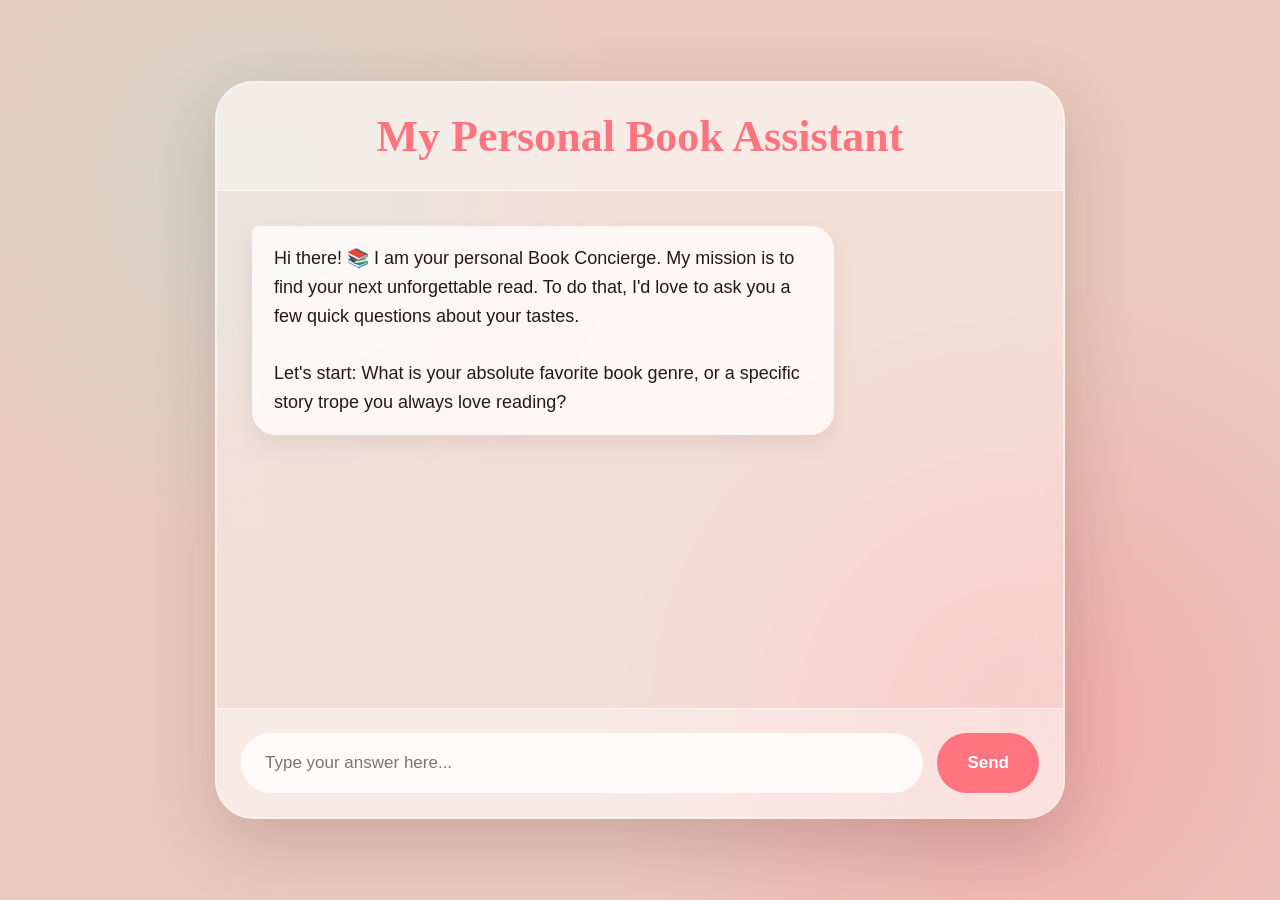
<file: Books_AI.html>
<!DOCTYPE html>
<html lang="en" dir="ltr">
<head>
    <meta charset="UTF-8">
    <meta name="viewport" content="width=device-width, initial-scale=1.0">
    <title>Book Recommendation Chat</title>
    <link rel="stylesheet" href="books-style.css">
</head>
<body>

<div class="chat-container">
    <div class="chat-header"> My Personal Book Assistant</div>
    
    <div class="chat-messages" id="chatMessages">
        <div class="message bot">
            Hi there! 📚 I am your personal Book Concierge. My mission is to find your next unforgettable read. To do that, I'd love to ask you a few quick questions about your tastes.<br><br>
            Let's start: What is your absolute favorite book genre, or a specific story trope you always love reading?
        </div>
    </div>
    
    <div class="chat-input-area">
        <input type="text" id="userInput" placeholder="Type your answer here..." onkeypress="handleKeyPress(event)">
        <button onclick="sendMessage()">Send</button>
    </div>
</div>

    <script src="books_api.js"></script>
</body>
</html>
</file>
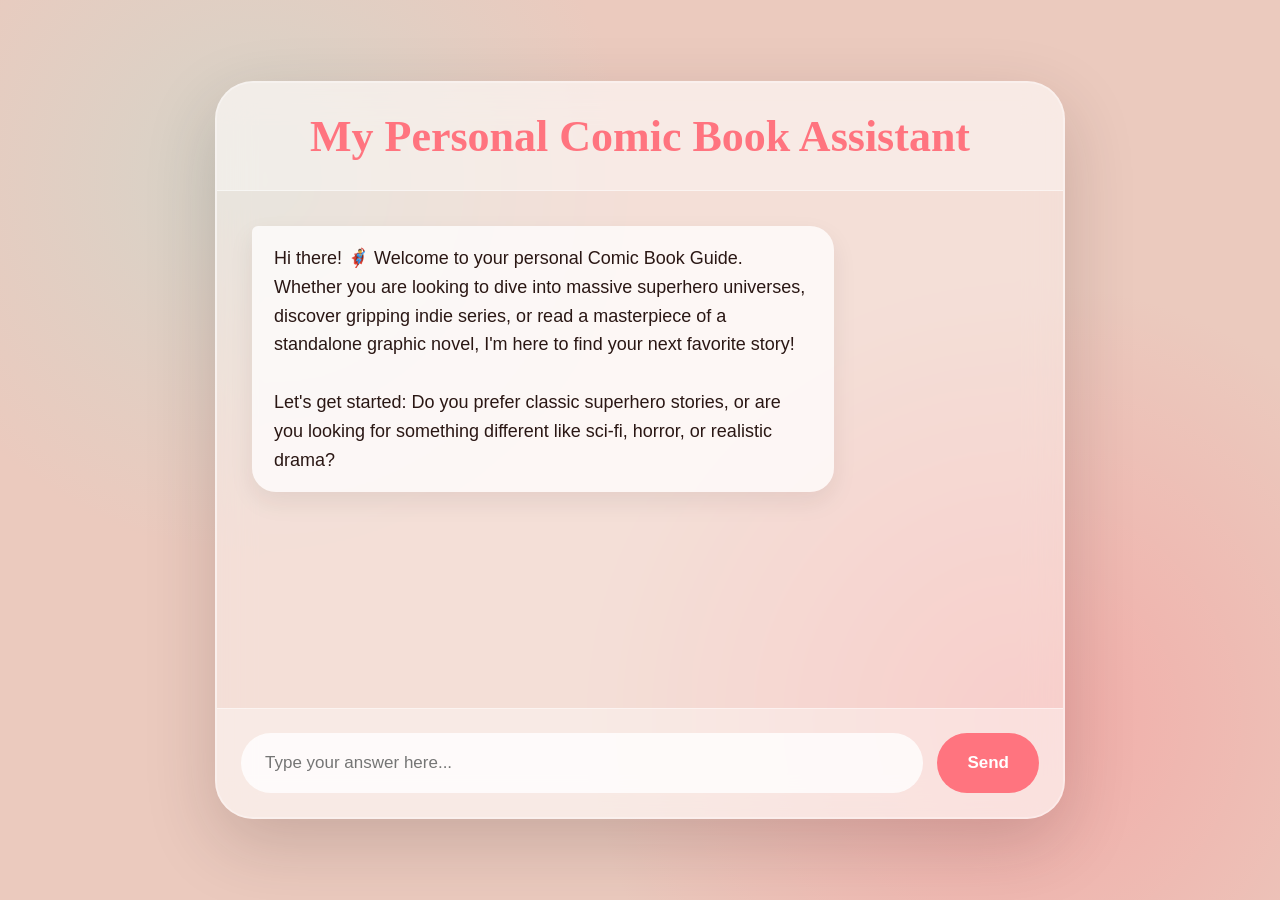
<file: Comics_AI.html>
<!DOCTYPE html>
<html lang="en" dir="ltr">
<head>
    <meta charset="UTF-8">
    <meta name="viewport" content="width=device-width, initial-scale=1.0">
    <title>Comic Book Recommendation Chat</title>
    <link rel="stylesheet" href="comics-style.css">
</head>
<body>

<div class="chat-container">
    <div class="chat-header"> My Personal Comic Book Assistant</div>
    
    <div class="chat-messages" id="chatMessages">
        <div class="message bot">
            Hi there! 🦸‍♂️ Welcome to your personal Comic Book Guide. Whether you are looking to dive into massive superhero universes, discover gripping indie series, or read a masterpiece of a standalone graphic novel, I'm here to find your next favorite story!<br><br>
            Let's get started: Do you prefer classic superhero stories, or are you looking for something different like sci-fi, horror, or realistic drama?
        </div>
    </div>
    
    <div class="chat-input-area">
        <input type="text" id="userInput" placeholder="Type your answer here..." onkeypress="handleKeyPress(event)">
        <button onclick="sendMessage()">Send</button>
    </div>
</div>

    <script src="comics_api.js"></script>
</body>
</html>
</file>
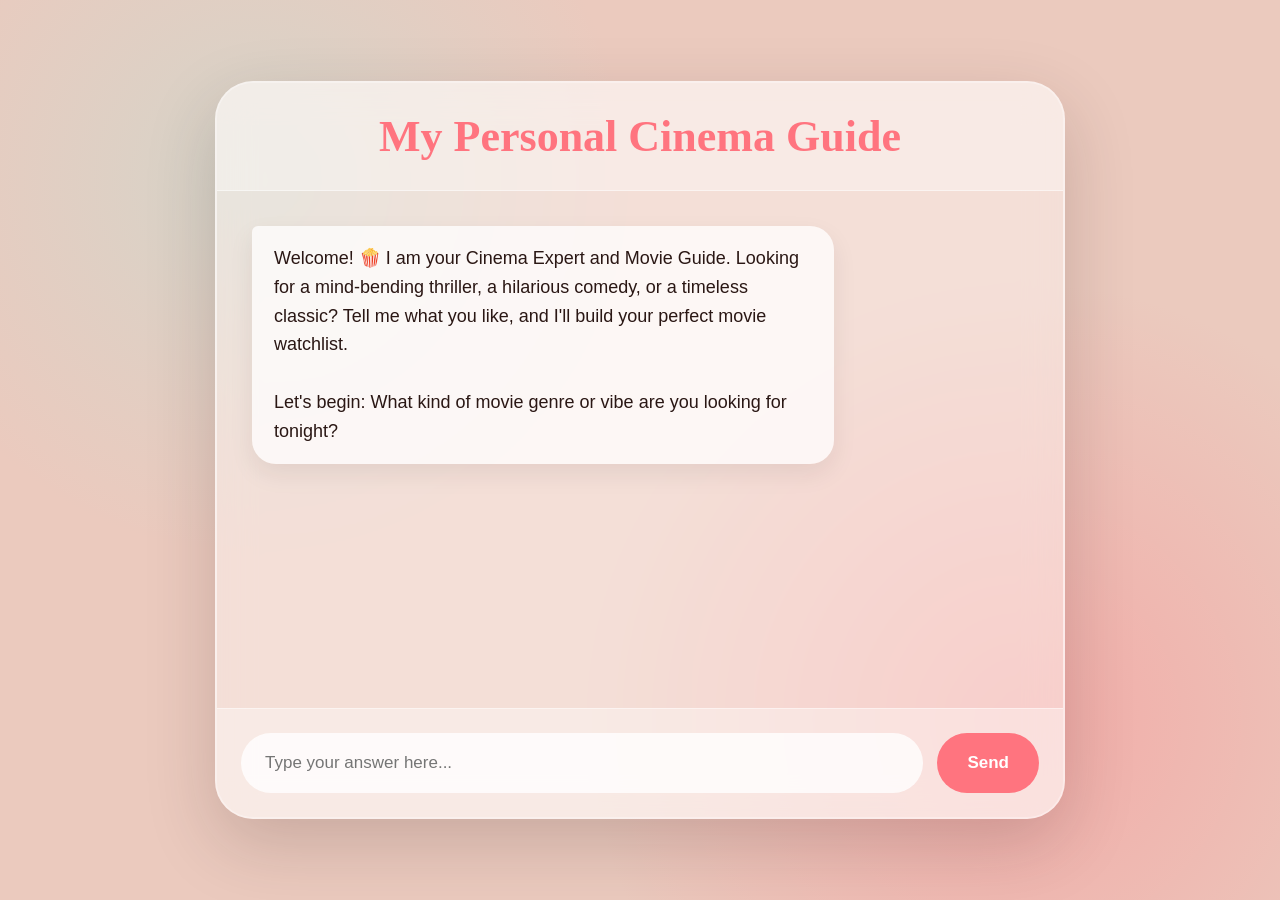
<file: Movies_AI.html>
<!DOCTYPE html>
<html lang="en" dir="ltr">
<head>
    <meta charset="UTF-8">
    <meta name="viewport" content="width=device-width, initial-scale=1.0">
    <title>Cinema Recommendation Chat</title>
    <link rel="stylesheet" href="cinema-style.css">
</head>
<body>

<div class="chat-container">
    <div class="chat-header"> My Personal Cinema Guide</div>
    
    <div class="chat-messages" id="chatMessages">
        <div class="message bot">
            Welcome! 🍿 I am your Cinema Expert and Movie Guide. Looking for a mind-bending thriller, a hilarious comedy, or a timeless classic? Tell me what you like, and I'll build your perfect movie watchlist.<br><br>
            Let's begin: What kind of movie genre or vibe are you looking for tonight?
        </div>
    </div>
    
    <div class="chat-input-area">
        <input type="text" id="userInput" placeholder="Type your answer here..." onkeypress="handleKeyPress(event)">
        <button onclick="sendMessage()">Send</button>
    </div>
</div>

    <script src="cinema_api.js"></script>
</body>
</html>
</file>
<file: books-style.css>
:root {
  --mint: #aee7dd;
  --green: #c3d8a7;
  --peach: #ffc9ad;
  --pink: #ff9298;
  --coral: #ff747f;
  --bg: #ebcabe;
  --text: #2a1714;
}

* {
  margin: 0;
  padding: 0;
  box-sizing: border-box;
}

body {
  min-height: 100vh;
  background:
    radial-gradient(circle at 20% 20%, rgba(174, 231, 221, 0.35), transparent 30%),
    radial-gradient(circle at 80% 80%, rgba(255, 116, 127, 0.35), transparent 35%),
    var(--bg);
  font-family: Arial, sans-serif;
  color: var(--text);
  display: flex;
  justify-content: center;
  align-items: center;
  padding: 40px;
}

.chat-container {
  width: 100%;
  max-width: 850px;
  height: 82vh;
  background: rgba(255, 248, 245, 0.45);
  backdrop-filter: blur(18px);
  border: 2px solid rgba(255, 255, 255, 0.55);
  border-radius: 38px;
  box-shadow: 0 25px 70px rgba(42, 23, 20, 0.18);
  display: flex;
  flex-direction: column;
  overflow: hidden;
}

.chat-header {
  padding: 28px 32px;
  background: rgba(255, 255, 255, 0.35);
  border-bottom: 1px solid rgba(255, 255, 255, 0.45);
  font-family: Georgia, serif;
  font-size: clamp(28px, 4vw, 44px);
  font-weight: 700;
  color: var(--coral);
  text-align: center;
}

.chat-messages {
  flex: 1;
  padding: 35px;
  overflow-y: auto;
  display: flex;
  flex-direction: column;
  gap: 18px;
}

.message {
  max-width: 75%;
  padding: 18px 22px;
  border-radius: 24px;
  font-size: 18px;
  line-height: 1.6;
  box-shadow: 0 10px 25px rgba(42, 23, 20, 0.08);
}

.message.bot {
  align-self: flex-start;
  background: rgba(255, 255, 255, 0.75);
  border-top-left-radius: 6px;
  color: var(--text);
}

.message.user {
  align-self: flex-end;
  background: var(--mint);
  border-top-right-radius: 6px;
  color: var(--text);
}

.chat-input-area {
  padding: 24px;
  display: flex;
  gap: 14px;
  background: rgba(255, 255, 255, 0.35);
  border-top: 1px solid rgba(255, 255, 255, 0.45);
}

.chat-input-area input {
  flex: 1;
  padding: 18px 22px;
  border: 2px solid transparent;
  border-radius: 999px;
  font-size: 17px;
  outline: none;
  background: rgba(255, 255, 255, 0.8);
  color: var(--text);
  transition: 0.3s ease;
}

.chat-input-area input:focus {
  border-color: var(--mint);
  box-shadow: 0 0 0 5px rgba(174, 231, 221, 0.25);
}

.chat-input-area button {
  padding: 18px 30px;
  border: none;
  border-radius: 999px;
  background: var(--coral);
  color: white;
  font-size: 17px;
  font-weight: bold;
  cursor: pointer;
  transition: 0.3s ease;
}

.chat-input-area button:hover {
  background: #000;
  transform: translateY(-3px);
}

@media (max-width: 700px) {
  body {
    padding: 18px;
  }

  .chat-container {
    height: 90vh;
    border-radius: 28px;
  }

  .message {
    max-width: 90%;
    font-size: 16px;
  }

  .chat-input-area {
    flex-direction: column;
  }

  .chat-input-area button {
    width: 100%;
  }
}
</file>
<file: comics-style.css>
:root {
  --mint: #aee7dd;
  --green: #c3d8a7;
  --peach: #ffc9ad;
  --pink: #ff9298;
  --coral: #ff747f;
  --bg: #ebcabe;
  --text: #2a1714;
}

* {
  margin: 0;
  padding: 0;
  box-sizing: border-box;
}

body {
  min-height: 100vh;
  background:
    radial-gradient(circle at 20% 20%, rgba(174, 231, 221, 0.35), transparent 30%),
    radial-gradient(circle at 80% 80%, rgba(255, 116, 127, 0.35), transparent 35%),
    var(--bg);
  font-family: Arial, sans-serif;
  color: var(--text);
  display: flex;
  justify-content: center;
  align-items: center;
  padding: 40px;
}

.chat-container {
  width: 100%;
  max-width: 850px;
  height: 82vh;
  background: rgba(255, 248, 245, 0.45);
  backdrop-filter: blur(18px);
  border: 2px solid rgba(255, 255, 255, 0.55);
  border-radius: 38px;
  box-shadow: 0 25px 70px rgba(42, 23, 20, 0.18);
  display: flex;
  flex-direction: column;
  overflow: hidden;
}

.chat-header {
  padding: 28px 32px;
  background: rgba(255, 255, 255, 0.35);
  border-bottom: 1px solid rgba(255, 255, 255, 0.45);
  font-family: Georgia, serif;
  font-size: clamp(28px, 4vw, 44px);
  font-weight: 700;
  color: var(--coral);
  text-align: center;
}

.chat-messages {
  flex: 1;
  padding: 35px;
  overflow-y: auto;
  display: flex;
  flex-direction: column;
  gap: 18px;
}

.message {
  max-width: 75%;
  padding: 18px 22px;
  border-radius: 24px;
  font-size: 18px;
  line-height: 1.6;
  box-shadow: 0 10px 25px rgba(42, 23, 20, 0.08);
}

.message.bot {
  align-self: flex-start;
  background: rgba(255, 255, 255, 0.75);
  border-top-left-radius: 6px;
  color: var(--text);
}

.message.user {
  align-self: flex-end;
  background: var(--mint);
  border-top-right-radius: 6px;
  color: var(--text);
}

.chat-input-area {
  padding: 24px;
  display: flex;
  gap: 14px;
  background: rgba(255, 255, 255, 0.35);
  border-top: 1px solid rgba(255, 255, 255, 0.45);
}

.chat-input-area input {
  flex: 1;
  padding: 18px 22px;
  border: 2px solid transparent;
  border-radius: 999px;
  font-size: 17px;
  outline: none;
  background: rgba(255, 255, 255, 0.8);
  color: var(--text);
  transition: 0.3s ease;
}

.chat-input-area input:focus {
  border-color: var(--mint);
  box-shadow: 0 0 0 5px rgba(174, 231, 221, 0.25);
}

.chat-input-area button {
  padding: 18px 30px;
  border: none;
  border-radius: 999px;
  background: var(--coral);
  color: white;
  font-size: 17px;
  font-weight: bold;
  cursor: pointer;
  transition: 0.3s ease;
}

.chat-input-area button:hover {
  background: #000;
  transform: translateY(-3px);
}

@media (max-width: 700px) {
  body {
    padding: 18px;
  }

  .chat-container {
    height: 90vh;
    border-radius: 28px;
  }

  .message {
    max-width: 90%;
    font-size: 16px;
  }

  .chat-input-area {
    flex-direction: column;
  }

  .chat-input-area button {
    width: 100%;
  }
}
</file>
<file: cinema-style.css>
:root {
  --mint: #aee7dd;
  --green: #c3d8a7;
  --peach: #ffc9ad;
  --pink: #ff9298;
  --coral: #ff747f;
  --bg: #ebcabe;
  --text: #2a1714;
}

* {
  margin: 0;
  padding: 0;
  box-sizing: border-box;
}

body {
  min-height: 100vh;
  background:
    radial-gradient(circle at 20% 20%, rgba(174, 231, 221, 0.35), transparent 30%),
    radial-gradient(circle at 80% 80%, rgba(255, 116, 127, 0.35), transparent 35%),
    var(--bg);
  font-family: Arial, sans-serif;
  color: var(--text);
  display: flex;
  justify-content: center;
  align-items: center;
  padding: 40px;
}

.chat-container {
  width: 100%;
  max-width: 850px;
  height: 82vh;
  background: rgba(255, 248, 245, 0.45);
  backdrop-filter: blur(18px);
  border: 2px solid rgba(255, 255, 255, 0.55);
  border-radius: 38px;
  box-shadow: 0 25px 70px rgba(42, 23, 20, 0.18);
  display: flex;
  flex-direction: column;
  overflow: hidden;
}

.chat-header {
  padding: 28px 32px;
  background: rgba(255, 255, 255, 0.35);
  border-bottom: 1px solid rgba(255, 255, 255, 0.45);
  font-family: Georgia, serif;
  font-size: clamp(28px, 4vw, 44px);
  font-weight: 700;
  color: var(--coral);
  text-align: center;
}

.chat-messages {
  flex: 1;
  padding: 35px;
  overflow-y: auto;
  display: flex;
  flex-direction: column;
  gap: 18px;
}

.message {
  max-width: 75%;
  padding: 18px 22px;
  border-radius: 24px;
  font-size: 18px;
  line-height: 1.6;
  box-shadow: 0 10px 25px rgba(42, 23, 20, 0.08);
}

.message.bot {
  align-self: flex-start;
  background: rgba(255, 255, 255, 0.75);
  border-top-left-radius: 6px;
  color: var(--text);
}

.message.user {
  align-self: flex-end;
  background: var(--mint);
  border-top-right-radius: 6px;
  color: var(--text);
}

.chat-input-area {
  padding: 24px;
  display: flex;
  gap: 14px;
  background: rgba(255, 255, 255, 0.35);
  border-top: 1px solid rgba(255, 255, 255, 0.45);
}

.chat-input-area input {
  flex: 1;
  padding: 18px 22px;
  border: 2px solid transparent;
  border-radius: 999px;
  font-size: 17px;
  outline: none;
  background: rgba(255, 255, 255, 0.8);
  color: var(--text);
  transition: 0.3s ease;
}

.chat-input-area input:focus {
  border-color: var(--mint);
  box-shadow: 0 0 0 5px rgba(174, 231, 221, 0.25);
}

.chat-input-area button {
  padding: 18px 30px;
  border: none;
  border-radius: 999px;
  background: var(--coral);
  color: white;
  font-size: 17px;
  font-weight: bold;
  cursor: pointer;
  transition: 0.3s ease;
}

.chat-input-area button:hover {
  background: #000;
  transform: translateY(-3px);
}

@media (max-width: 700px) {
  body {
    padding: 18px;
  }

  .chat-container {
    height: 90vh;
    border-radius: 28px;
  }

  .message {
    max-width: 90%;
    font-size: 16px;
  }

  .chat-input-area {
    flex-direction: column;
  }

  .chat-input-area button {
    width: 100%;
  }
}
</file>
